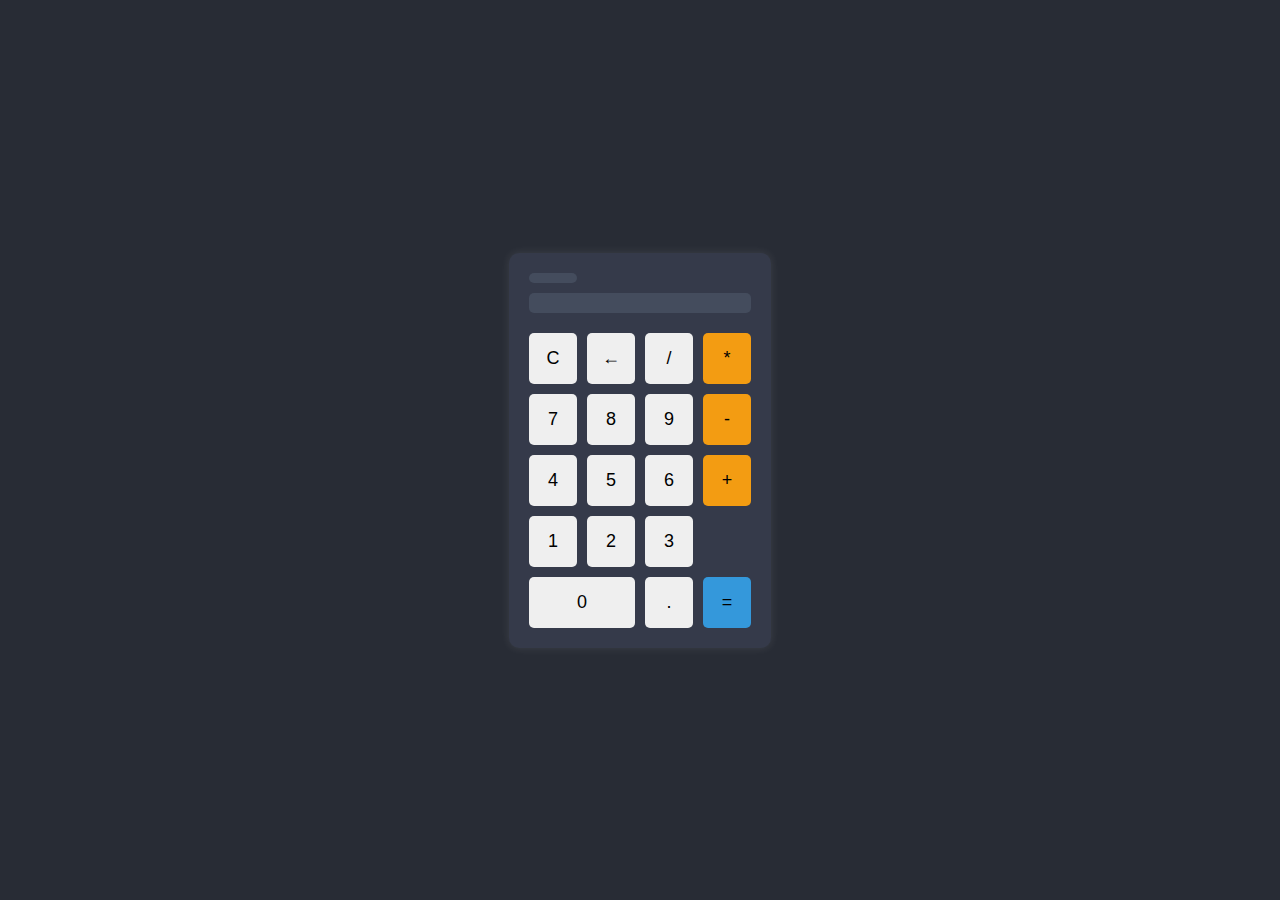
<file: Level-A-Task-3-Calculator/index.html>
<!DOCTYPE html>
<html lang="en">

<head>
    <meta charset="UTF-8">
    <meta name="viewport" content="width=device-width, initial-scale=1.0">
    <link rel="stylesheet" href="style.css">
    <title>Calculator</title>
</head>

<body>
    <div id="calculator">
        <div id="operator-display"></div>
        <div id="display"></div>
        <button>C</button>
        <button>←</button>
        <button>/</button>
        <button class="operator">*</button>
        <button>7</button>
        <button>8</button>
        <button>9</button>
        <button class="operator">-</button>
        <button>4</button>
        <button>5</button>
        <button>6</button>
        <button class="operator">+</button>
        <button>1</button>
        <button>2</button>
        <button>3</button>
        <button class="double">0</button>
        <button>.</button>
        <button class="equals operator">=</button>
    </div>


    <script src="./app.js"></script>
</body>

</html>
</file>
<file: Level-A-Task-3-Calculator/style.css>
body {
    margin: 0;
    font-family: 'Arial', sans-serif;
    display: flex;
    align-items: center;
    justify-content: center;
    height: 100vh;
    background-color: #282c35;
    color: #fff;
}

#calculator {
    display: grid;
    grid-template-columns: repeat(4, 1fr);
    gap: 10px;
    max-width: 300px;
    margin: auto;
    padding: 20px;
    background-color: #353a4a;
    border-radius: 10px;
    box-shadow: 0 0 10px rgba(255, 255, 255, 0.1);
}

button {
    padding: 15px;
    font-size: 18px;
    border: none;
    border-radius: 5px;
    cursor: pointer;
    transition: background-color 0.3s ease-in-out;
}

button:hover {
    background-color: #444c5d;
}

button.operator {
    background-color: #f39c12;
}

button.double {
    grid-column: span 2;
}

button.equals {
    background-color: #3498db;
}

#display {
    grid-column: span 4;
    margin-bottom: 10px;
    padding: 10px;
    font-size: 24px;
    text-align: right;
    background-color: #444c5d;
    border: none;
    border-radius: 5px;
    color: #fff;
}

#operator-display {
    /* grid-column: span 4; */
    padding-top: 10px;
    font-size: 30px;
    text-align: center;
    background-color: #444c5d;
    border: none;
    border-radius: 5px;
    color: #f39c12;
    /* Orange text color for the operator display */
}
</file>
